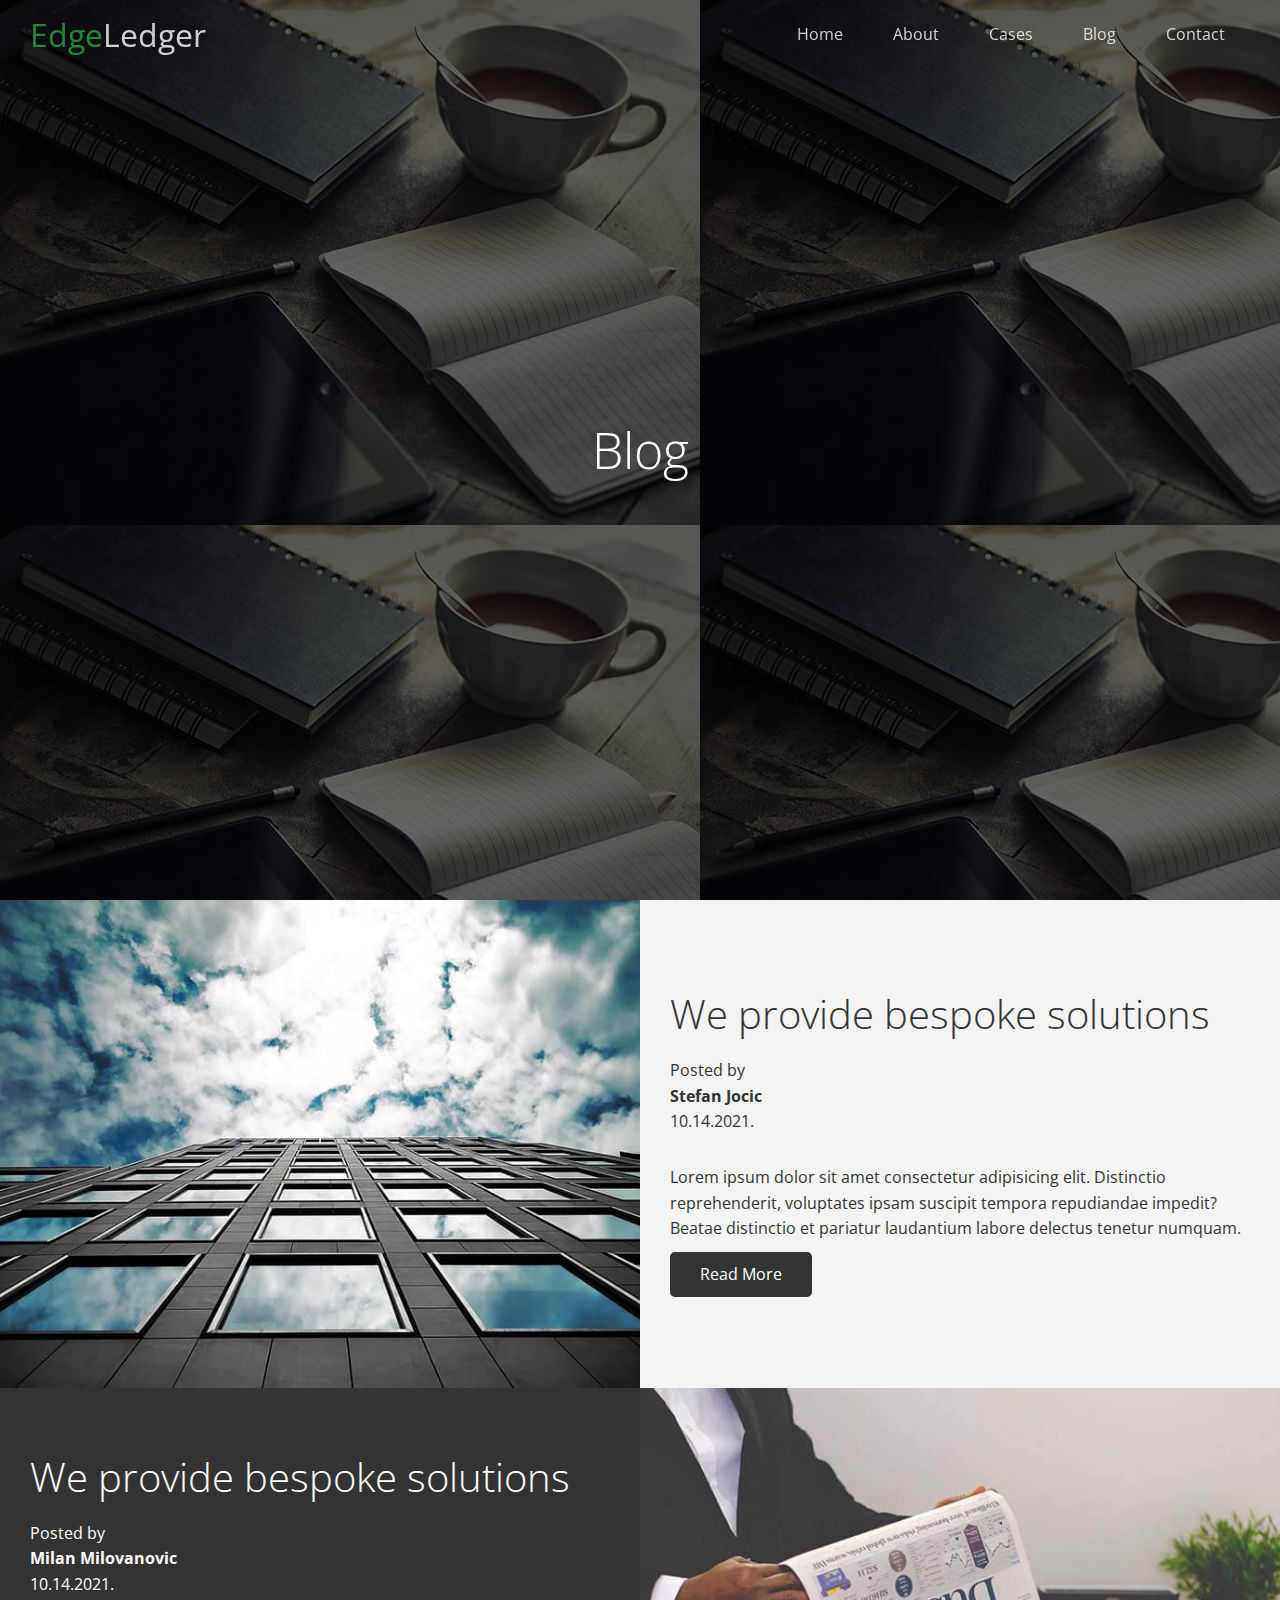
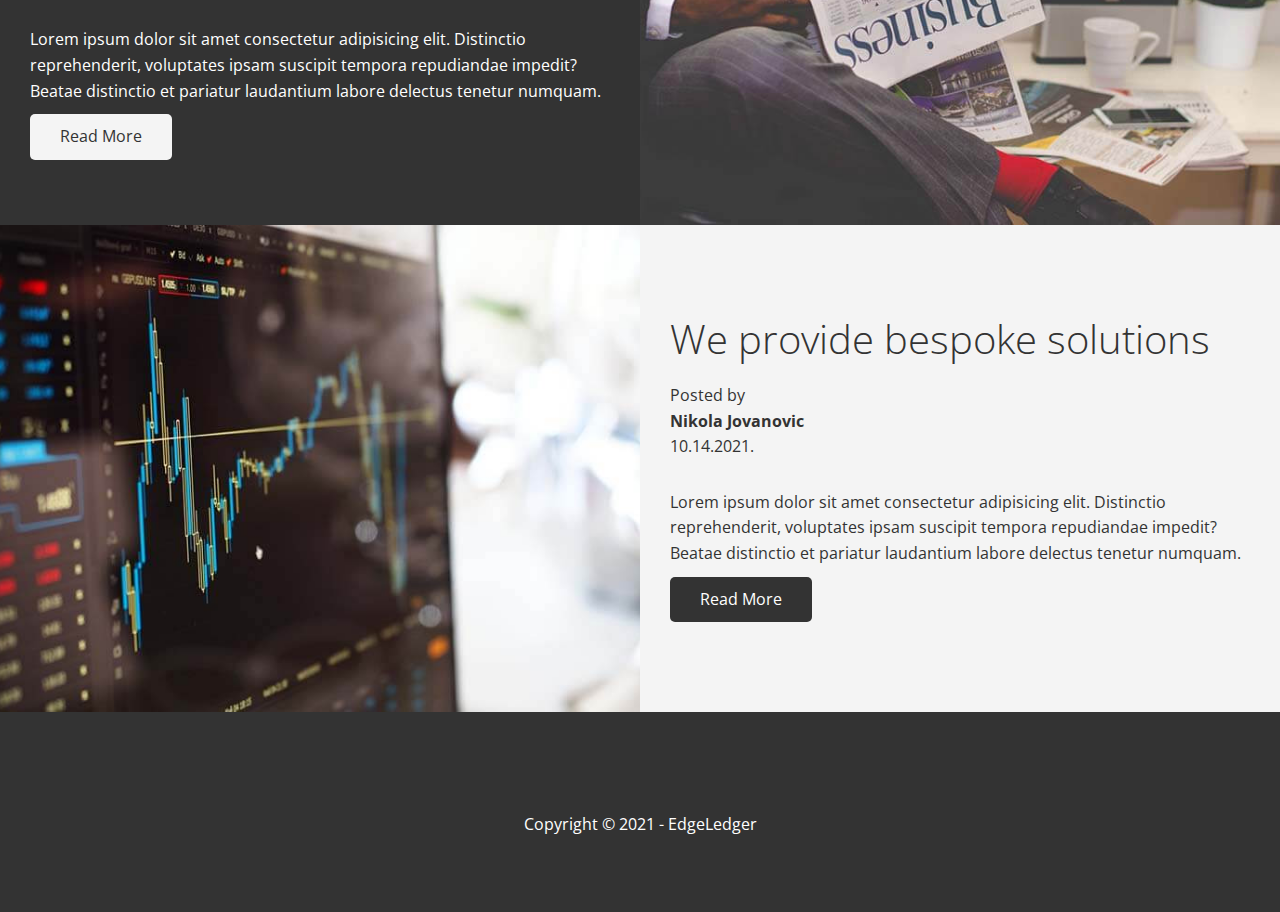
<file: blog.html>
<!DOCTYPE html>
<html lang="en">

<head>
  <meta charset="UTF-8">
  <meta http-equiv="X-UA-Compatible" content="IE=edge">
  <meta name="viewport" content="width=device-width, initial-scale=1.0">
  <link rel="stylesheet" href="https://cdnjs.cloudflare.com/ajax/libs/font-awesome/6.0.0-beta2/css/all.min.css"
    integrity="sha512-YWzhKL2whUzgiheMoBFwW8CKV4qpHQAEuvilg9FAn5VJUDwKZZxkJNuGM4XkWuk94WCrrwslk8yWNGmY1EduTA=="
    crossorigin="anonymous" referrerpolicy="no-referrer" />
  <link rel="stylesheet" href="./css/utilities.css">
  <link rel="stylesheet" href="./css/style.css">
  <title>Read our blog</title>
</head>

<body id="home">
  <header class="hero blog">
    <div id="navbar" class="navbar top">
      <h1 class="logo">
        <span class="text-primary"><i class="fas fa-book-open"></i>Edge</span>Ledger
      </h1>
      <nav>
        <ul>
          <li><a href="index.html">Home</a></li>
          <li><a href="index.html#about">About</a></li>
          <li><a href="index.html#cases">Cases</a></li>
          <li><a href="index.html#blog">Blog</a></li>
          <li><a href="index.html#contact">Contact</a></li>
        </ul>
      </nav>


    </div>

    <div class="content blog_img">
      <h1>Blog</h1>


    </div>
  </header>

  <main>
    <article class=" flex-columns">
      <div class="row">
        <div class="column">
          <div class="column-1">
            <img src="/img/blog/blog1.jpg" alt="">
          </div>
        </div>

        <div class="column">
          <div class="column-2 bg-light">
            <h2> We provide bespoke solutions</h2>
            <p class="meta">
            <div class="fas fa-user"></div> Posted by <strong> Stefan Jocic </strong> 10.14.2021.
            </p>
            <p>Lorem ipsum dolor sit amet consectetur adipisicing elit. Distinctio reprehenderit, voluptates ipsam
              suscipit tempora repudiandae impedit? Beatae distinctio et pariatur laudantium labore delectus tenetur
              numquam.</p>
            <a href="post.html" class="btn btn-dark">
              <i class="fas fa-chevron"></i>
              Read More
            </a>

          </div>

        </div>
      </div>


    </article>

    <article class=" flex-columns flex-reverse">
      <div class="row">
        <div class="column">
          <div class="column-1">
            <img src="/img/blog/blog2.jpg" alt="">
          </div>
        </div>

        <div class="column">
          <div class="column-2 bg-dark">
            <h2> We provide bespoke solutions</h2>
            <p class="meta">
            <div class="fas fa-user"></div> Posted by <strong> Milan Milovanovic </strong> 10.14.2021.
            </p>
            <p>Lorem ipsum dolor sit amet consectetur adipisicing elit. Distinctio reprehenderit, voluptates ipsam
              suscipit tempora repudiandae impedit? Beatae distinctio et pariatur laudantium labore delectus tenetur
              numquam.</p>
            <a href="post.html" class="btn btn-light">
              <i class="fas fa-chevron"></i>
              Read More
            </a>

          </div>

        </div>
      </div>


    </article>


    <article class=" flex-columns">
      <div class="row">
        <div class="column">
          <div class="column-1">
            <img src="/img/blog/blog3.jpg" alt="">
          </div>
        </div>

        <div class="column">
          <div class="column-2 bg-light">
            <h2> We provide bespoke solutions</h2>
            <p class="meta">
            <div class="fas fa-user"></div> Posted by <strong> Nikola Jovanovic </strong> 10.14.2021.
            </p>
            <p>Lorem ipsum dolor sit amet consectetur adipisicing elit. Distinctio reprehenderit, voluptates ipsam
              suscipit tempora repudiandae impedit? Beatae distinctio et pariatur laudantium labore delectus tenetur
              numquam.</p>
            <a href="post.html" class="btn btn-dark">
              <i class="fas fa-chevron"></i>
              Read More
            </a>

          </div>

        </div>
      </div>


    </article>

  </main>

  <footer class="footer bg-dark">
    <div class="social">
      <a href="#"><i class="fab fa-facebook fa-2x"></i></a>
      <a href="#"><i class="fab fa-twitter fa-2x"></i></a>
      <a href="#"><i class="fab fa-youtube fa-2x"></i></a>
      <a href="#"><i class="fab fa-linkedin fa-2x"></i></a>
    </div>
    <p>Copyright &copy; 2021 - EdgeLedger</p>
  </footer>


  <script>
    const navbar = document.getElementById('navbar');
    let scrolled = false;

    window.onscroll = function () {
      if (window.pageYOffset > 100) {
        navbar.classList.remove('top');
        if (!scrolled) {
          navbar.style.transform = 'translateY(-70px)';
        }
        setTimeout(function () {
          navbar.style.transform = 'translateY(0)';
          scrolled = true
        }, 200);
      } else {
        navbar.classList.add('top');
        scrolled = false;
      }
    }
  </script>

</body>

</html>
</file>
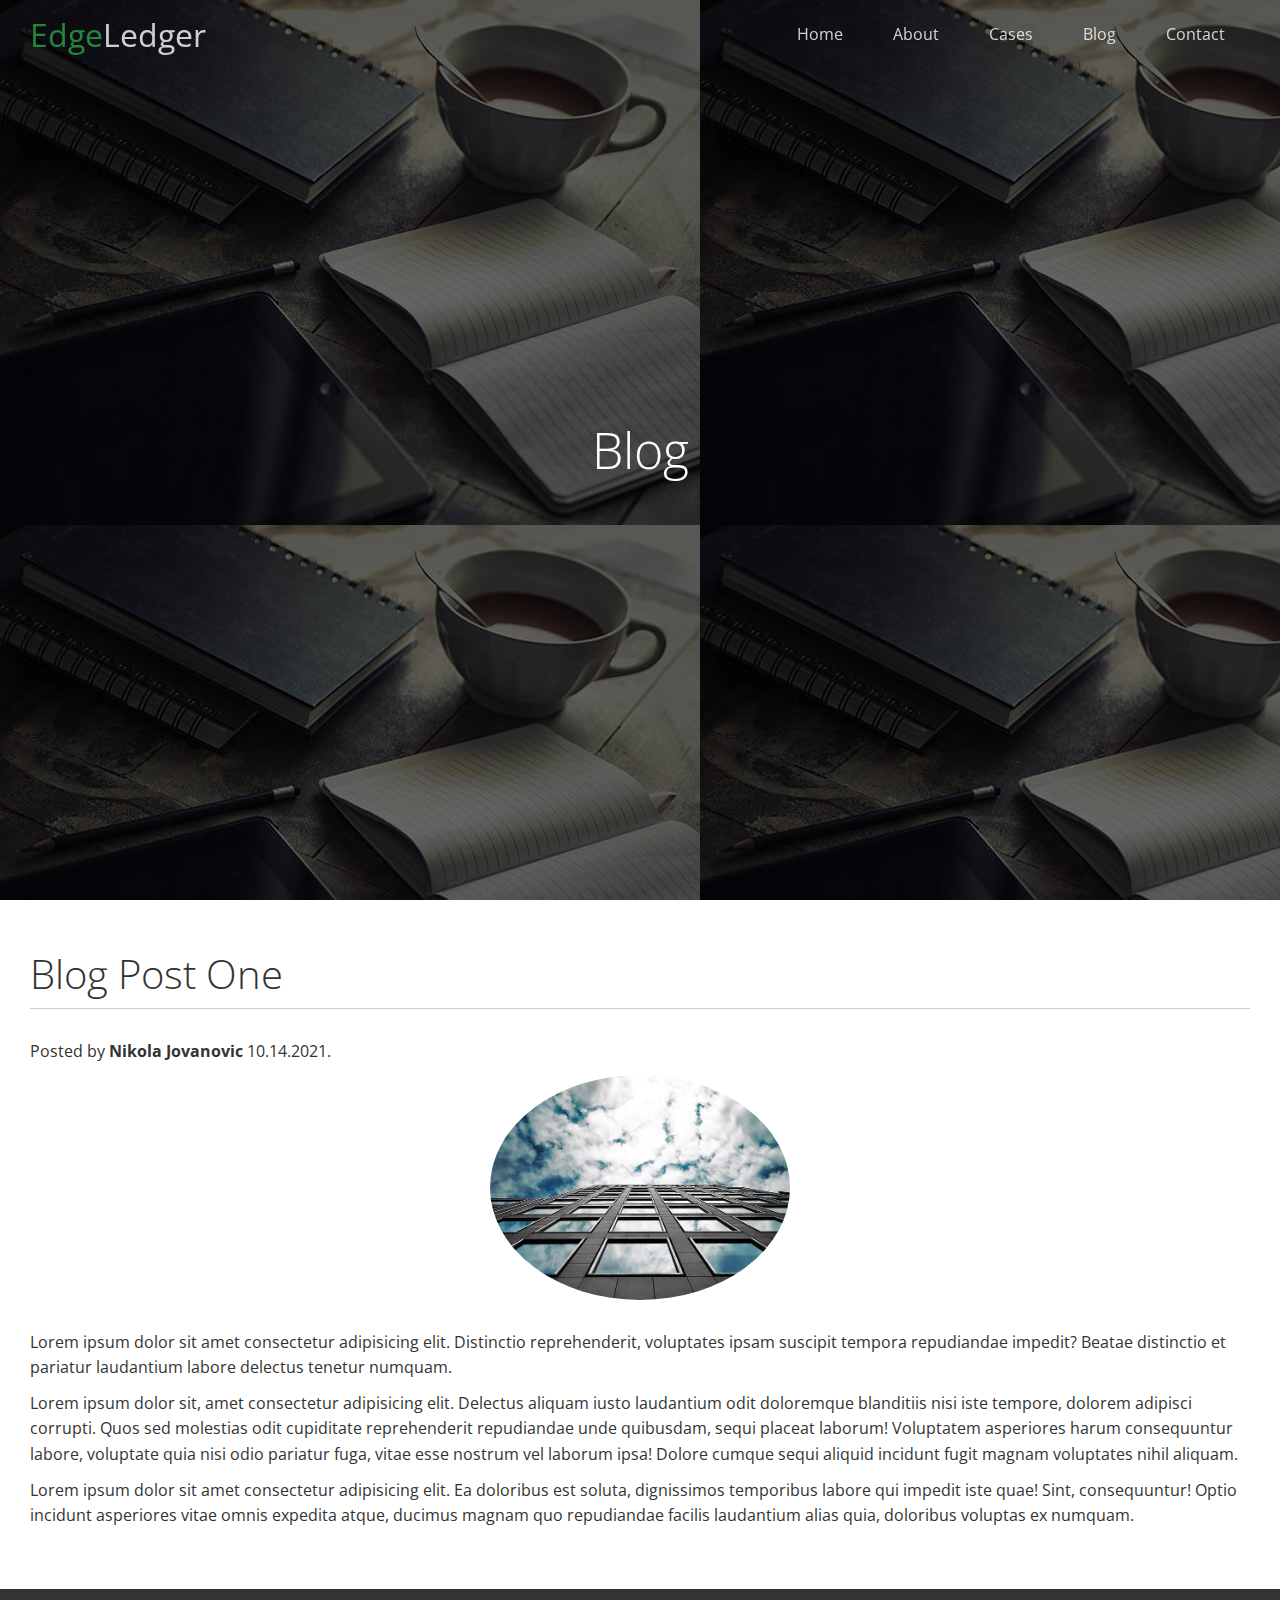
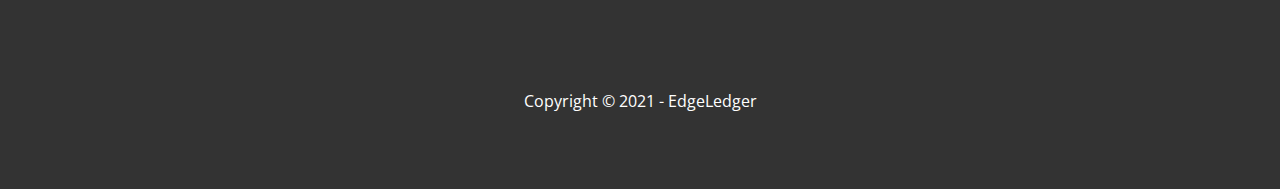
<file: post.html>
<!DOCTYPE html>
<html lang="en">

<head>
  <meta charset="UTF-8">
  <meta http-equiv="X-UA-Compatible" content="IE=edge">
  <meta name="viewport" content="width=device-width, initial-scale=1.0">
  <link rel="stylesheet" href="https://cdnjs.cloudflare.com/ajax/libs/font-awesome/6.0.0-beta2/css/all.min.css"
    integrity="sha512-YWzhKL2whUzgiheMoBFwW8CKV4qpHQAEuvilg9FAn5VJUDwKZZxkJNuGM4XkWuk94WCrrwslk8yWNGmY1EduTA=="
    crossorigin="anonymous" referrerpolicy="no-referrer" />
  <link rel="stylesheet" href="./css/utilities.css">
  <link rel="stylesheet" href="./css/style.css">
  <title>Post</title>
</head>

<body id="home">
  <header class="hero blog">
    <div id="navbar" class="navbar top">
      <h1 class="logo">
        <span class="text-primary"><i class="fas fa-book-open"></i>Edge</span>Ledger
      </h1>
      <nav>
        <ul>
          <li><a href="index.html">Home</a></li>
          <li><a href="index.html#about">About</a></li>
          <li><a href="index.html#cases">Cases</a></li>
          <li><a href="index.html#blog">Blog</a></li>
          <li><a href="index.html#contact">Contact</a></li>
        </ul>
      </nav>


    </div>

    <div class="content">
      <h1>Blog</h1>


    </div>
  </header>

  <main>
    <section class="post">
      <h2>Blog Post One </h2>
      <p class="meta">
      <div class="fas fa-user"></div> Posted by <strong> Nikola Jovanovic </strong> 10.14.2021.
      </p>
      <img src="/img/blog/blog1.jpg" alt="">
      <p>Lorem ipsum dolor sit amet consectetur adipisicing elit. Distinctio reprehenderit, voluptates ipsam suscipit
        tempora repudiandae impedit? Beatae distinctio et pariatur laudantium labore delectus tenetur numquam.</p>
      <p>Lorem ipsum dolor sit, amet consectetur adipisicing elit. Delectus aliquam iusto laudantium odit doloremque
        blanditiis nisi iste tempore, dolorem adipisci corrupti. Quos sed molestias odit cupiditate reprehenderit
        repudiandae unde quibusdam, sequi placeat laborum! Voluptatem asperiores harum consequuntur labore, voluptate
        quia nisi odio pariatur fuga, vitae esse nostrum vel laborum ipsa! Dolore cumque sequi aliquid incidunt fugit
        magnam voluptates nihil aliquam.</p>
      <p>Lorem ipsum dolor sit amet consectetur adipisicing elit. Ea doloribus est soluta, dignissimos temporibus labore
        qui impedit iste quae! Sint, consequuntur! Optio incidunt asperiores vitae omnis expedita atque, ducimus magnam
        quo repudiandae facilis laudantium alias quia, doloribus voluptas ex numquam.</p>

    </section>
  </main>

  <footer class="footer bg-dark">
    <div class="social">
      <a href="#"><i class="fab fa-facebook fa-2x"></i></a>
      <a href="#"><i class="fab fa-twitter fa-2x"></i></a>
      <a href="#"><i class="fab fa-youtube fa-2x"></i></a>
      <a href="#"><i class="fab fa-linkedin fa-2x"></i></a>
    </div>
    <p>Copyright &copy; 2021 - EdgeLedger</p>
  </footer>


  <script>
    const navbar = document.getElementById('navbar');
    let scrolled = false;

    window.onscroll = function () {
      if (window.pageYOffset > 100) {
        navbar.classList.remove('top');
        if (!scrolled) {
          navbar.style.transform = 'translateY(-70px)';
        }
        setTimeout(function () {
          navbar.style.transform = 'translateY(0)';
          scrolled = true
        }, 200);
      } else {
        navbar.classList.add('top');
        scrolled = false;
      }
    }
  </script>

</body>

</html>
</file>
<file: css/utilities.css>
/* Text colors */
.text-primary {
  color: #28a745;
}

.text-secondary {
  color: #0284d0;
}

/* Button */
.btn {
  cursor: pointer;
  padding: 10px 30px;
  display: inline-block;
  background-color:  #28a745;
  color: #fff;
  border: none;
  border-radius: 5px;
  
}

.btn:hover {
  opacity: 0.9;
}

.btn-primary, .bg-primary {
  color: #fff;
  background: #28a745;
}

.btn-secondary, .bg-secondary {
  color: #fff;
  background: #0284d0;
}
 
.btn-dark, .bg-dark {
  color: #fff;
  background: #333;
}
 
.btn-light, .bg-light{
  color: #333;
  background: #f4f4f4;
}
 
.btn-outline {
  background: transparent;
  border: #fff solid 1px;
  margin-top: 15px;
}

/* Flex Items */
.flex-items {
  display: flex;
  align-items: center;
  justify-content: center;
  text-align: center;
  height: 100%;
}

.flex-items > div {
  padding: 20px;
}

/* Flex Columns */
.flex-columns.flex-reverse .row {
  flex-direction: row-reverse;
}

.flex-columns .row {
  display: flex;
  flex-direction: row;
  flex-wrap: wrap;
  width: 100%;
}

.flex-columns .column {
  display: flex;
  flex-direction: column;
  flex-basis: 100%;
  flex: 1;
}

.flex-columns .column .column-1,
.flex-columns .column .column-2{
height: 100%;
}

.flex-columns img {
  width: 100%;
  height: 100%;
  object-fit: cover;
}

.flex-columns .column-2 {
  display: flex;
  flex-direction: column;
  align-items: flex-start;
  justify-content: center;
  padding: 30px;
}

.flex-columns h2 {
  font-size: 40px;
  font-weight: 100;
}

.flex-columns h4 {
  margin-bottom: 10px;


}

.flex-columns p {
  margin-bottom: 20px 0;
}
/* TEAM flex */

.team img{
border-radius: 50%;
max-width: 100%;
}



/* Section header */
.section-header {
  padding: 30px;
  display: flex;
  flex-direction: column;
  text-align: center;
  align-items: center;
  justify-content: center;
}

.section-header h2 {
  font-size: 40px;
  margin: 20px 0;
}

.section-padding {
  padding: 20px 20px 40px;
}

/* Flex grid */
.flex-grid .row {
  display: flex;
  flex-wrap: wrap;
  padding: 0 4px;
}

.flex-grid .column {
  flex: 25%;
  max-width: 25%;
  padding: 0 4px;
}

.content .blog_img{
  background: url('/img/home/blog.jpg') no-repeat center center/cover;
}
</file>
<file: css/style.css>
@import url('https://fonts.googleapis.com/css2?family=Open+Sans:wght@300&display=swap');

* {
  box-sizing: border-box;
  padding: 0;
  margin: 0;
}

body {
  font-family: 'Open Sans', sans-serif;
  background: #fff;
  color: #333;
  line-height: 1.6;

}

ul {
  list-style: none;
}

a {
  color: #333;
  text-decoration: none;


}
h1,h2 {
  font-weight: 300;
  line-height: 1.2;
}

p {
  margin: 10px 0;
}
img {
  width: 100%;
}

/* Navbar */
.navbar {
  display: flex;
  align-items: center;
  justify-content: space-between;
  background: #333;
  color: #fff;
  width: 100%;
  height: 70px;
  opacity: 0.8;
  position: fixed;
  top: 0px;
  padding: 0 30px;
  transition: 0.5s;
}

.navbar.top {
  background: transparent;
}

.navbar a {
  color: #fff;
  padding: 10px 20px;
  margin: 0 5px;
}

.navbar a:hover {
  border-bottom: #28a745 2px solid;

  
}

.navbar ul {
  display: flex;

}
.navbar .logo{
  font-weight: 400;
}

.hero {
  background: url('../img/home/showcase.jpg') no-repeat center center/cover;
  height: 100vh;
  color: #fff;
  position: relative;

}

.hero .content {
  display: flex;
  flex-direction: column;
  align-items: center;
  justify-content: center;
  text-align: center;
  height: 100%;
  padding: 0 20px;
}

.hero .content h1 {
  font-size: 50px;
}

.hero .content p {
  font-size: 25px;
  max-width: 600px;
  margin: 20px 0 30px;
}

.hero::before {
  content: '';
  position: absolute;
  top: 0;
  left: 0;
  width: 100%;
  height: 100%;
  background: rgb(0, 0, 0,0.6);
  
}

.hero * {
  z-index: 10;
}

.hero.blog {
  background: url('../img/home/blog.jpg');
}

.icons {
  padding: 30px;

}

.icons h3 {
  font-weight: bold;
  margin-bottom: 15px;
}

.icons i {
  background-color: #28a745;
  color: #fff;
  padding: 1rem;
  border-radius: 50%;
  margin-bottom: 15px;

}

.cases img:hover {
  opacity: 0.7;
}

/* Callback form */
.callback-form {
  width: 100%;
  padding: 20px 0;
}

.callback-form label {
  display: block;
  margin-bottom: 5px;
}

.callback-form .form-control {
  margin-bottom: 15px;
}

.callback-form input {
  width: 100%;
  height: 40px;
  padding: 4px;
  border: #f5f5f5 1px solid;
}
.callback-form input:focus {
 outline-color: #28a745;
}

.callback-form .btn {
  padding: 12px 0;
  margin-top: 20px;
}

/* Footer */

.footer {
  display: flex;
  flex-direction: column;
  align-items: center;
  justify-content: center;
  text-align: center;
  height: 200px;
}

.footer a {
  color: #fff;

}

.footer .social > * {
  margin-right: 30px;
}

.footer a:hover {
  color: #28a745;
}

/* Post */
.post {
  padding: 50px 30px;

}
.post h2 {
  font-size: 40px;
  margin-bottom: 20px;
  padding-bottom: 10px;
  border-bottom: #ccc solid 1px;
}

.post .meta {
  margin-bottom: 30px;
}

.post img {
  width: 300px;
  border-radius: 50%;
  display: block;
  margin: 0 auto 30px;
}



/* Mobile */
@media(max-width:768px) {
  .navbar {
    flex-direction: column;
    padding: 20px;
    height: 120px;
  }
    .navbar a {
      padding: 10px 10px;
      margin: 0 3px;
    }

    .flex-items {
      flex-direction: column;
    }

    .flex-columns .column,
    .flex-grid .column {
      flex: 100%;
      max-width: 100%;
    }

    .team img {
      width: 70%;
    }
   
}
</file>
